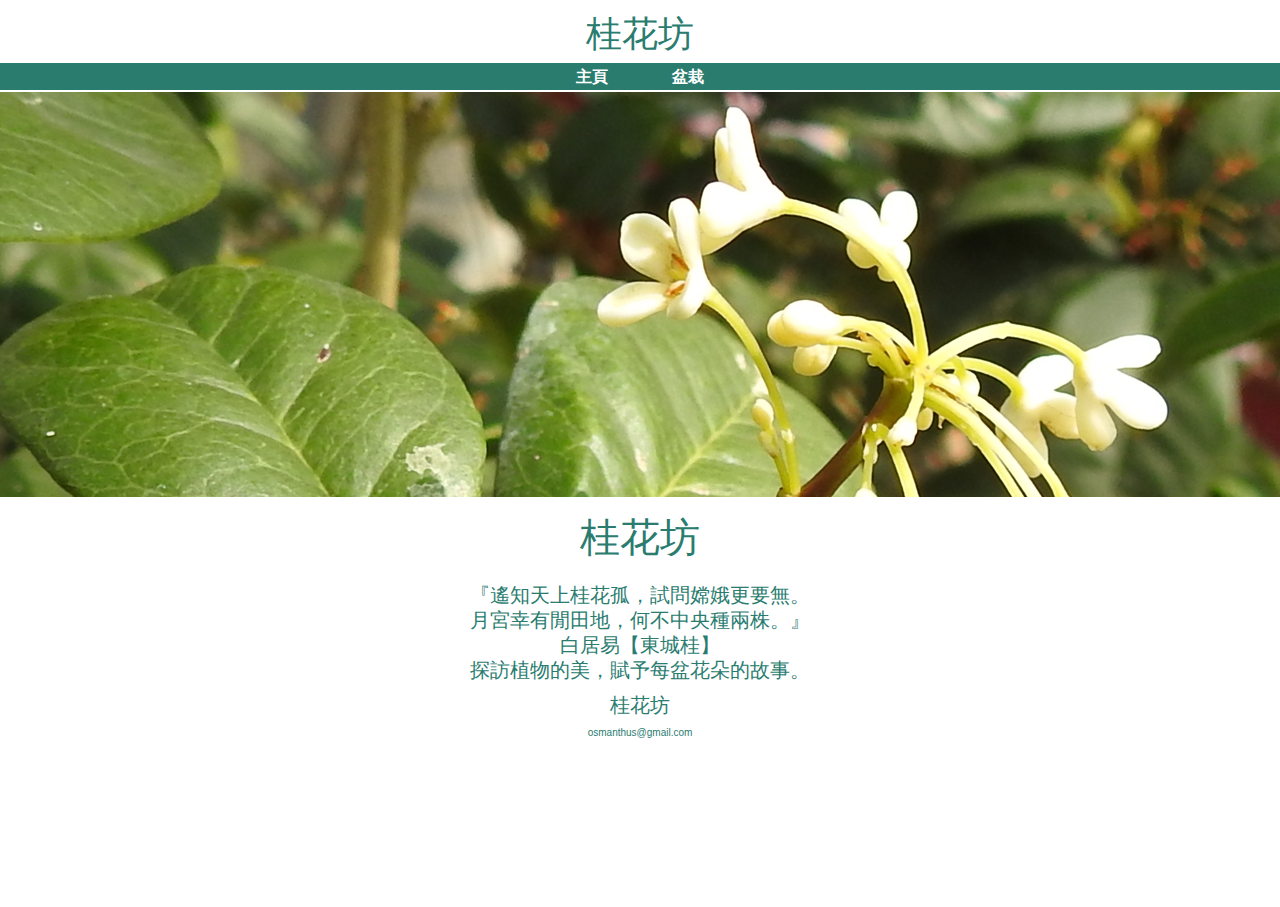
<file: Osmanthus/index.html>
<!DOCTYPE html>
<html xmlns="">
	<head>
		<meta http-equiv="Content-Type" content="text/html; charset=UTF-8">
		<meta http-equiv="x-ua-compatible" content="IE=11">
		<title>桂花坊</title>
		<link rel="icon" href="" type="image/x-icon" / >
		<script src="./script/jquery1.11.0.min.js"></script>
		<script src="./script/main.js" type="text/javascript"></script>
		<link href="./style/main.css" rel="stylesheet">
		<script type="text/javascript">
			var theForm = document.forms['form1'];
			if (!theForm) {
				theForm = document.form1;
			}
			function __doPostBack(eventTarget, eventArgument) {
				if (!theForm.onsubmit || (theForm.onsubmit() != false)) {
					theForm.__EVENTTARGET.value = eventTarget;
					theForm.__EVENTARGUMENT.value = eventArgument;
					theForm.submit();
				}
			}
		</script>
	</head>
	<body style="">
		<form method="post" action="#" id="form1" style="height: 100%;">
			<div class="wrap">
				<div id="divLeftMenu" class="boxLeft">
					<div class="titleWhite">
						<div class="a"></div>
						<div>桂花坊</div>
						<div class="b"></div>
					</div>
					<div class="titleGreen">
						<div class="a" data-page="main">主頁</div>
						<div class="b" data-page="products">盆栽</div>
					</div>
				</div>
				<div class="boxRight">
					<a class="btn_OFF" id="aShowMenu" title=""></a>
					<iframe id="aIframe" src="./main.html" >
					</iframe>
				</div>
			</div>
		</form>
	</body>
</html>
</file>
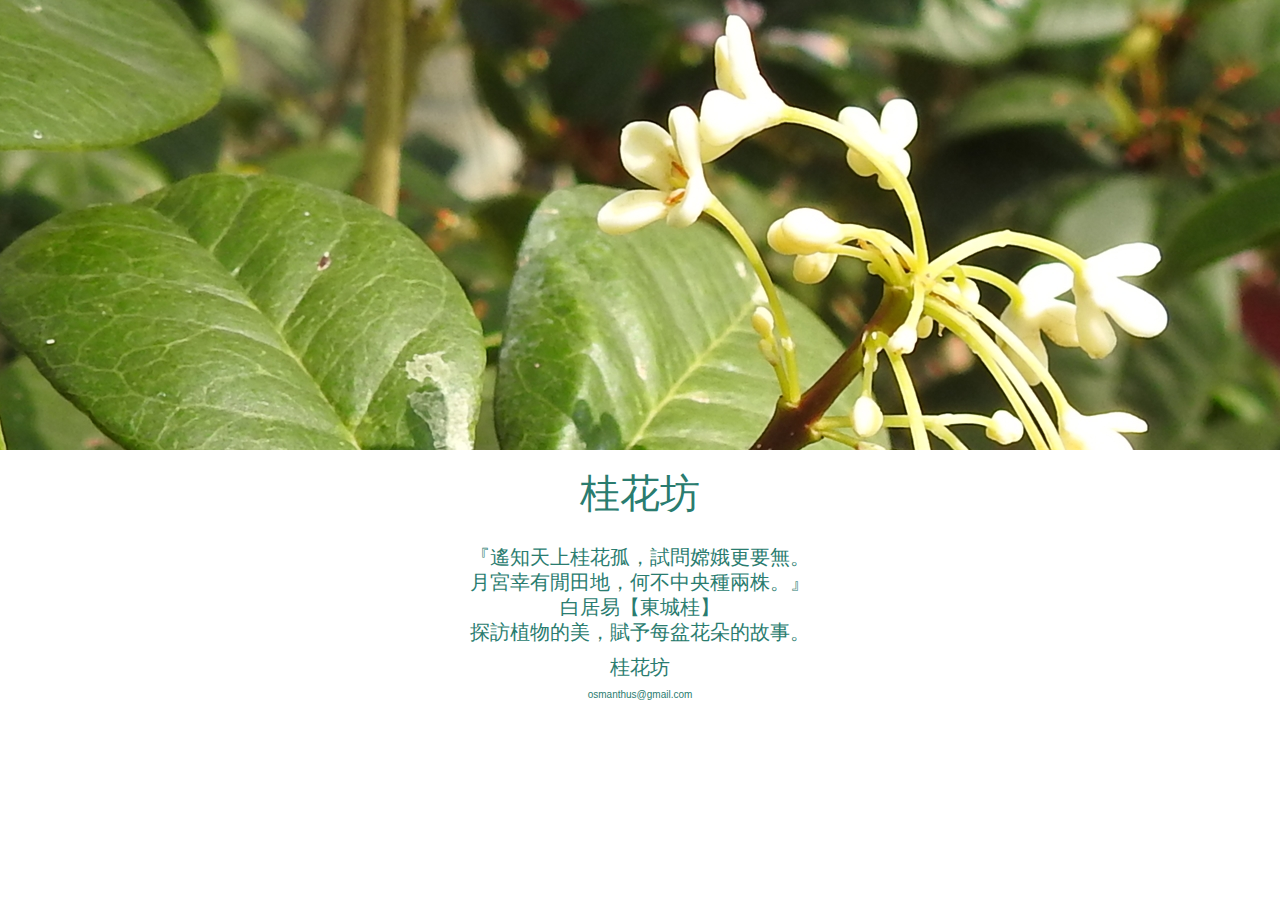
<file: Osmanthus/main.html>
<!DOCTYPE html>
<html xmlns="">
	<head>
		<meta http-equiv="Content-Type" content="text/html; charset=UTF-8">
		<title></title>
		<link href="./style/main.css" rel="stylesheet">
		<script src="./script/jquery1.11.0.min.js"></script>
		<script src="./script/main.js"></script>
	</head>
	<body>
		<div class="cover">
		</div>
		<div class="webSite">
			<div class="a"></div>
			<div>桂花坊</div>
			<div class="b"></div>
		</div>
		<div class="webIntroduction">
			『遙知天上桂花孤，試問嫦娥更要無。<br>
			月宮幸有閒田地，何不中央種兩株。』<br>
			白居易【東城桂】<br>
			探訪植物的美，賦予每盆花朵的故事。
		</div>
		<div class="webIntroduction">
			桂花坊
		</div>
		<div class="webFooter">
			osmanthus@gmail.com
		</div>
	</body>
</html>
</file>
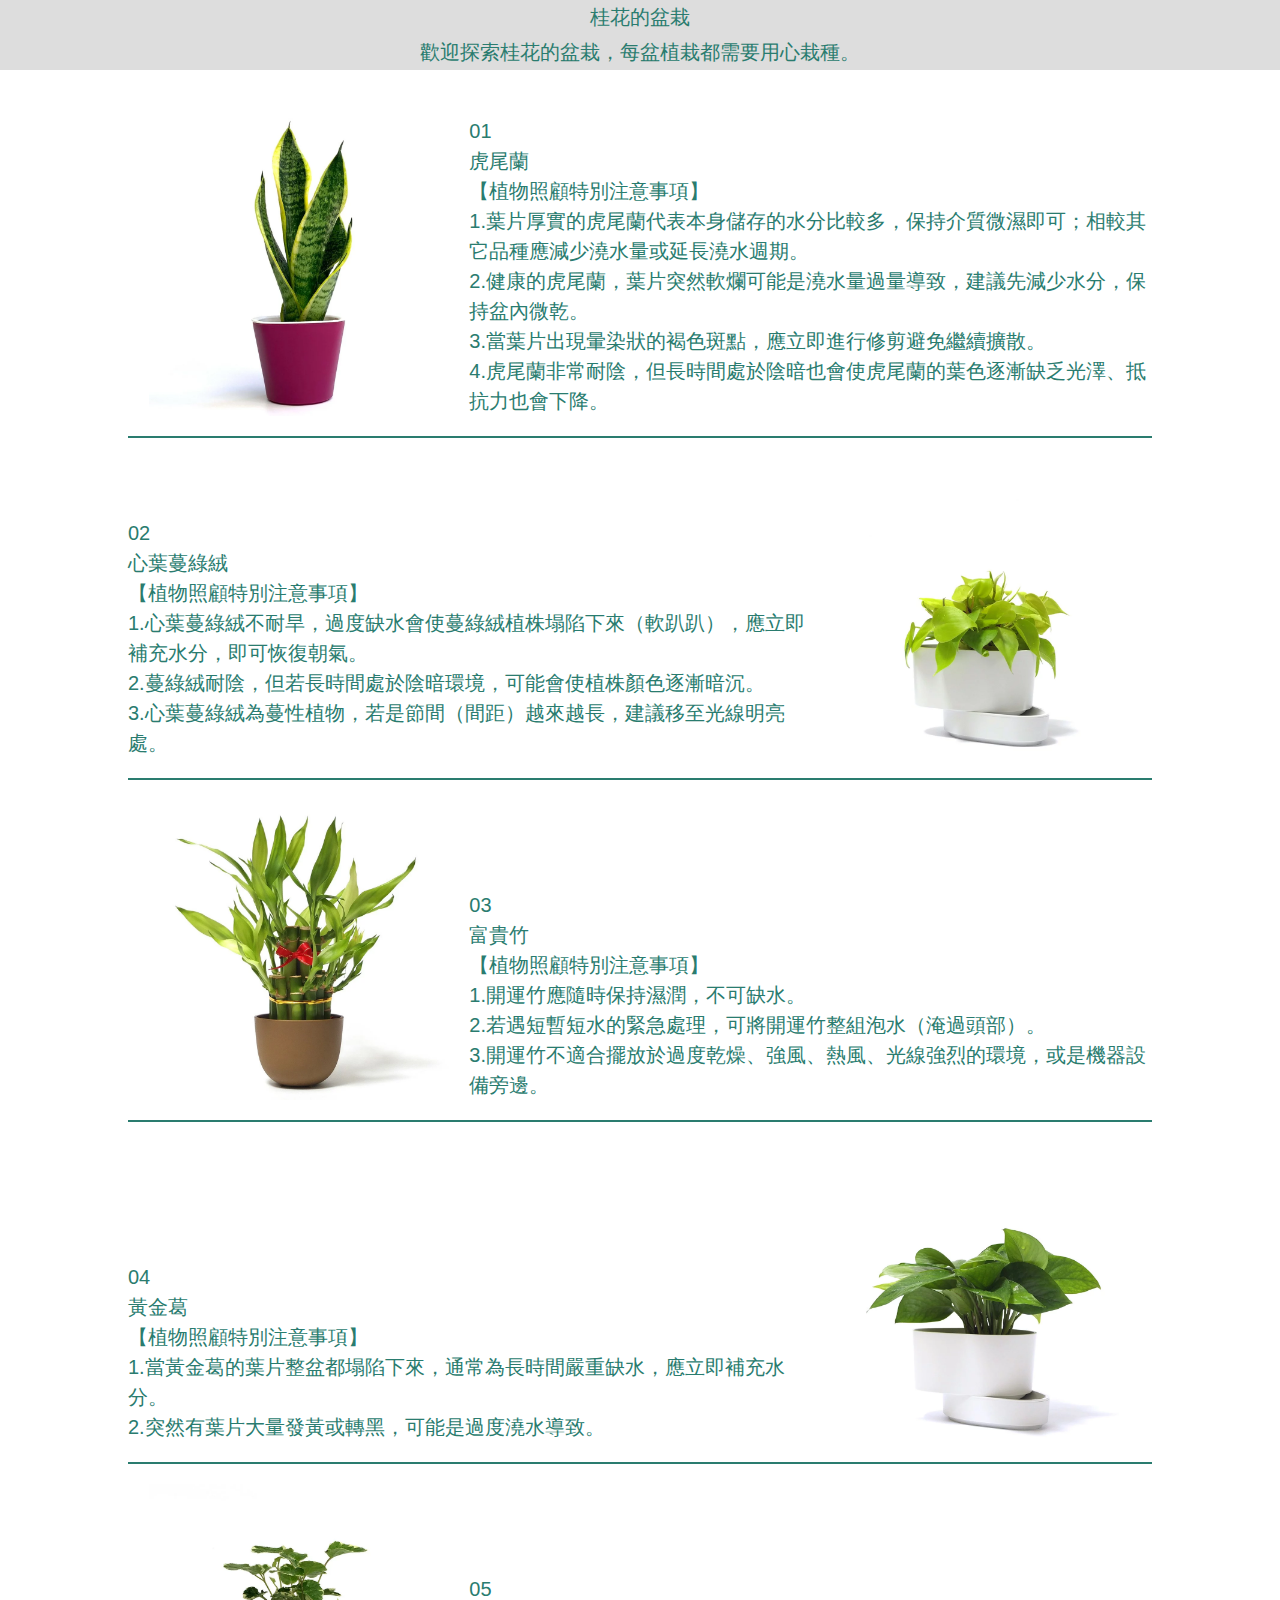
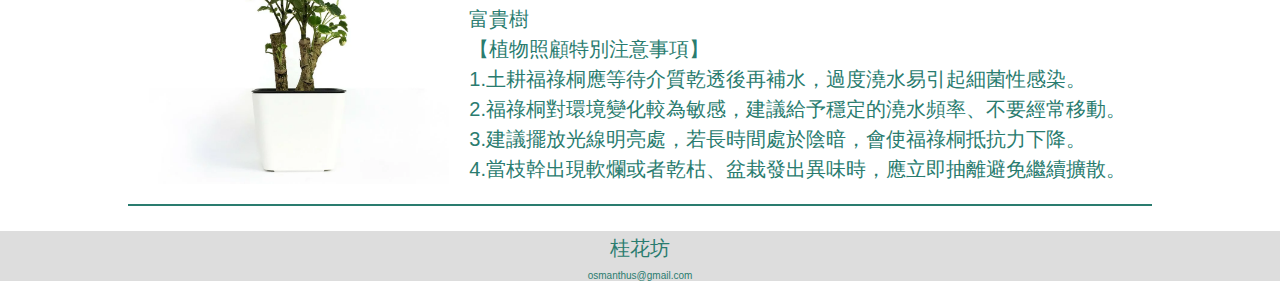
<file: Osmanthus/products.html>
<!DOCTYPE html>
<html xmlns="">
	<head>
		<meta http-equiv="Content-Type" content="text/html; charset=UTF-8">
		<title></title>
		<link href="./style/main.css" rel="stylesheet">
		<script src="./script/jquery1.11.0.min.js"></script>
		<script src="./script/plant.js"></script>
		<script src="./script/products.js"></script>
	</head>
	<body style="background-color: #ddd;height: max-content;">
		<div class="previous">
			<div>
				桂花的盆栽
			</div>
			<div>
				歡迎探索桂花的盆栽，每盆植栽都需要用心栽種。
			</div>
		</div>
		<div class="productsTable">
			<table id="products">
				<thead>
					<tr>
						<th></th>
						<th></th>
						<th></th>
					</tr>
				<thead>
				<tbody>
				</tbody>
			</table>
		</div>
		<div class="webIntroduction">
			桂花坊
		</div>
		<div class="webFooter">
			osmanthus@gmail.com
		</div>
	</body>
</html>
</file>
<file: Osmanthus/style/main.css>
﻿@charset "utf-8";
/* CSS Document */
/* ---reset.css--- */
html, body, div, span, applet, object, iframe,
h1, h2, h3, h4, h5, h6, p, blockquote, pre,
a, abbr, acronym, address, big, cite, code,
del, dfn, em, img, ins, kbd, q, s, samp,
small, strike, strong, sub, sup, tt, var,
b, u, i, center,
dl, dt, dd, ol, ul, li,
fieldset, form, label, legend,
table, caption, tbody, tfoot, thead, tr, th, td,
article, aside, canvas, details, embed,
figure, figcaption, footer, header, hgroup,
menu, nav, output, ruby, section, summary,
time, mark, audio, video {
    margin: 0;
    padding: 0;
    border: 0;
    font-size: 100%;
    font: inherit;
    vertical-align: baseline;
}
/* HTML5 display-role reset for older browsers */
article, aside, details, figcaption, figure,
footer, header, hgroup, menu, nav, section {
    display: block;
}

body {
    line-height: 1;
	color: #2A7C6F;
}

ol, ul {
    list-style: none;
}

blockquote, q {
    quotes: none;
}

    blockquote:before, blockquote:after,
    q:before, q:after {
        content: '';
        content: none;
    }

table {
    border-collapse: collapse;
    border-spacing: 0;
}
/* ---reset.css--- */

html, body {
    font-family: Arial, "Microsoft JhengHei" !important;
    -webkit-text-size-adjust: none;
    width: 100%;
    height: 100%;
    background-color: #ffffff;
}

a {
    text-decoration: none;
    cursor: pointer;
    white-space: nowrap;
}

img {
    vertical-align: middle;
}


article {
    float: left;
    min-width: 1530px;
    height: 100%;
}
/* 左選單 */

.wrap {
    width: 100%;
    height: 100%;
    display: table-row;
    float: left;
}

    .wrap > div {
        /*display: table-cell;*/
    }

.boxLeft {
    min-width: 100%;
    height: 10%;
    display: block;
    background-color: #FFFFFF;
    float: left;
}

.boxRight {
	float: left;
    height: 90%;
    width: 100%;
}

    .boxRight iframe {
        width: 100%;
        height: 100%;
        overflow: hidden;
        padding: 2px 0;
    }

.titleWhite {
	background-color: #FFFFFF;
    min-width: 100%;
    height: 70%;
}

	.titleWhite .a, .titleWhite .b {
		height: 25%;
	}

	.titleWhite div {
		height: 50%;
		width: 100%;
		position: relative;
		text-align: center;
		color: #2A7C6F;
		font-size: 36px;
	}

.titleGreen {
	background-color: #2A7C6F;
    min-width: 100%;
    height: 30%;
}

	.titleGreen div {
		color: #ffffff;
		font-weight: bold;
		cursor: pointer;
	}

	.titleGreen .a {
		float: left;
		padding: 6px 6px 6px 45%;
	}

	.titleGreen .b {
		float: right;
		padding: 6px 45% 6px 6px;
	}

.cover{
    background-image: url(../images/covers.JPG);
	background-position-x: center;
    background-position-y: -90px;
    background-repeat: no-repeat;
	background-color: #374c11;
	height: 50%;
}

.webSite {
    height: 10%;
    width: 100%;
    text-align: center;
    color: #2A7C6F;
    font-size: 40px;
}

	.webSite .a, .webSite .b {
		height: 25%;
	}

.webIntroduction {
    height: max-content;
    width: 100%;
    line-height: 25px;
    text-align: center;
    color: #2A7C6F;
    font-size: 20px;
    margin: 5px 0 10px 0;
}

.webFooter {
    height: max-content;
    width: 100%;
    text-align: center;
    color: #2A7C6F;
    font-size: 10px;
    margin: 2px 0 10px 0;
}

.productsTable {
	padding: 2% 10%;
	background-color: #fff;
}

	.productsTable table {
		width: 100%;
		min-width: auto;
	}
	
	.productsTable th {
		width: 33%;
	}
	
	.productsTable td {
		font-size: 12px;
		line-height: 50px;
		font-weight: normal;
		height: 50px;
		border-bottom: 2px solid #2A7C6F;
		padding: 20px 0;
	}
	
.products {
	height: 300px;
    background-size: contain;
    background-position: center;
    background-repeat: no-repeat;
}

	.longest span {
		float: left;
		width: 100%;
		line-height: 30px;
		font-size: 20px;
	}
	
.previous {
	line-height: 35px;
	text-align: center;
	font-size: 20px
}
</file>
